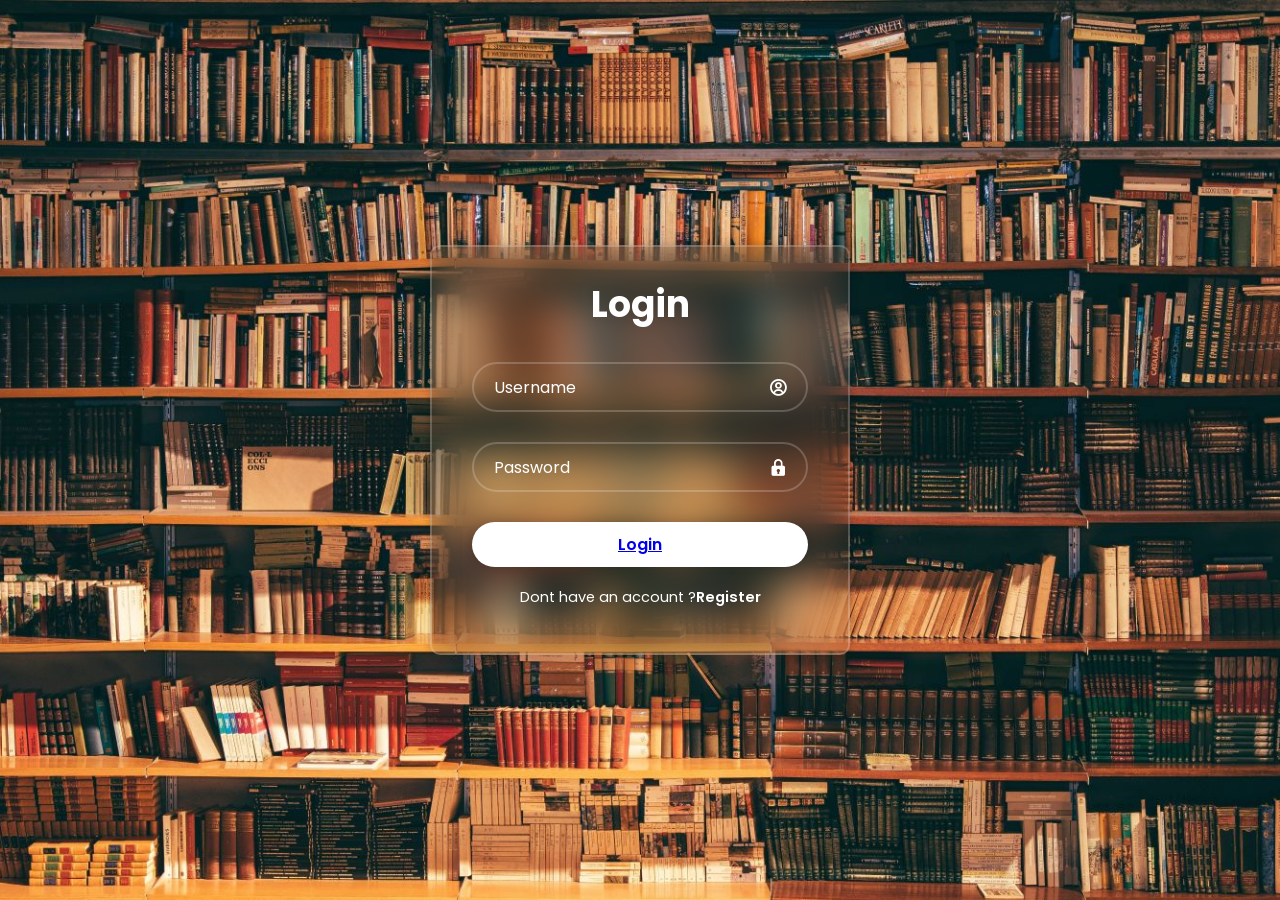
<file: index.html>
<!DOCTYPE html>
<html lang="en">
    <head>
        <meta charset="UTF-8">
        <meta http-equiv="X-UA-Compatible" content="IE=edge">
        <meta name="viewport" content="width*device-width,initial-scale=1.0">
        <title>Login </title>
        <link rel="stylesheet" href="styles.css">
        <link href='https://unpkg.com/boxicons@2.1.4/css/boxicons.min.css' rel='stylesheet'>

    </head>
    <body>
        <div class="wrapper">
            <form action="">
                <h1>Login</h1>
                <div class="input-box">
                    <input type="text" placeholder="Username" required>
                    <i class='bx bx-user-circle'></i>
                </div>
                <div class="input-box">
                    <input type="password"
                    placeholder="Password" required>
                    <i class='bx bxs-lock'></i>
                </div>
                
                <button type="submit" class="btn">
                    <a href="home.html">Login</a>
                </button>

                <div class="register-link">
                    <p> Dont have an account ?<a href="register.html">Register</a></p>
                </div>
            </form>
        </div>
    </body>
</html>
</file>
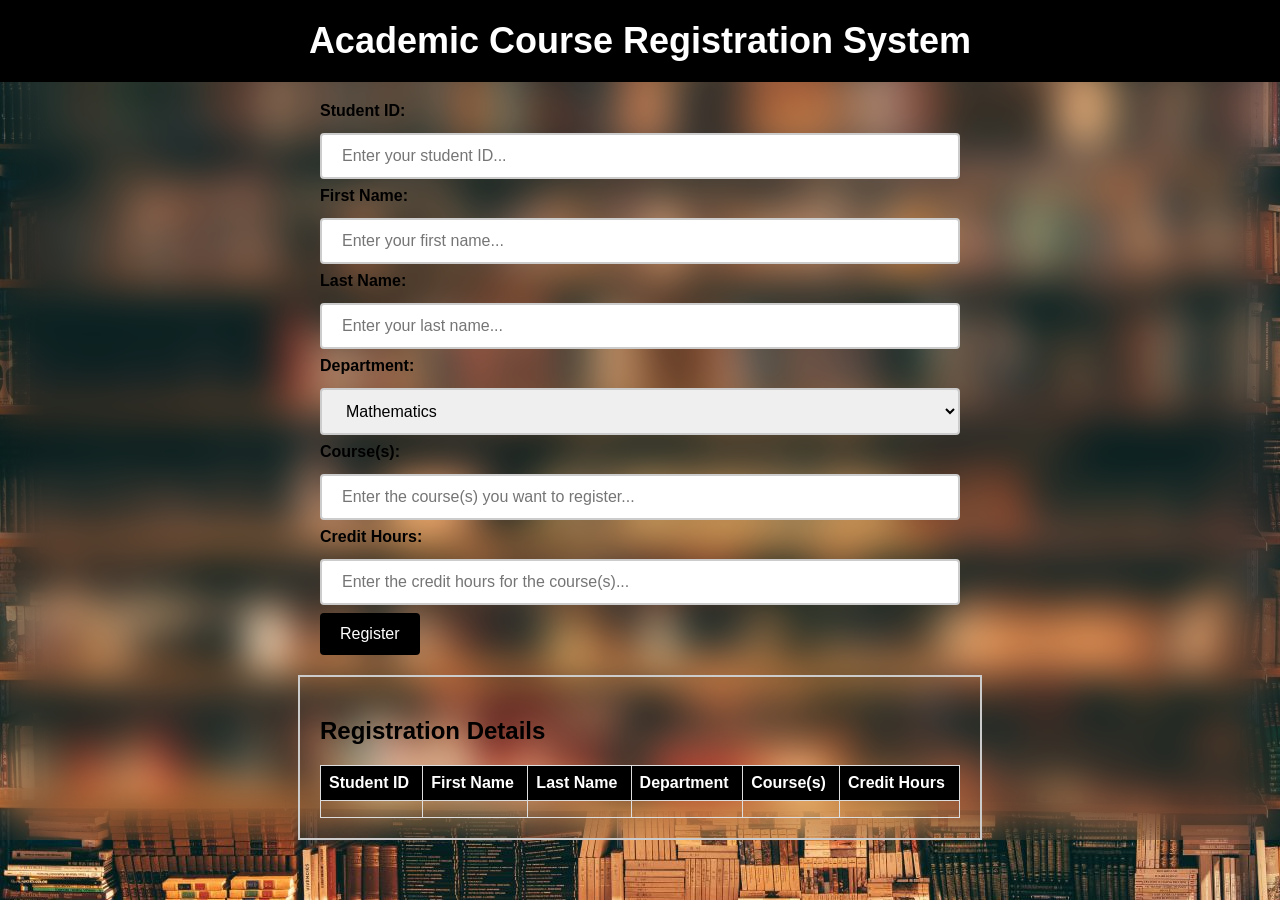
<file: courses.html>
<!DOCTYPE html>
<html>
<head>
    <meta charset="UTF-8">
        <meta http-equiv="X-UA-Compatible" content="IE=edge">
        <meta name="viewport" content="width*device-width,initial-scale=1.0">
        <title>Login </title>
        <link rel="stylesheet" href="courses.css">
</head>
<body>
  <header>
    <h1>Academic Course Registration System</h1>
  </header>
  <form>
    <label for="studentId">Student ID:</label>
    <input type="text" id="studentId" name="studentId" placeholder="Enter your student ID...">
    <label for="firstName">First Name:</label>
    <input type="text" id="firstName" name="firstName" placeholder="Enter your first name...">
    <label for="lastName">Last Name:</label>
    <input type="text" id="lastName" name="lastName" placeholder="Enter your last name...">
    <label for="department">Department:</label>
    <select id="department" name="department">
      <option value="math">Mathematics</option>
      <option value="computer">Computer Science</option>
      <option value="physics">Physics</option>
      <option value="chemistry">Chemistry</option>
      <option value="biology">Biology</option>
    </select>
    <label for="courses">Course(s):</label>
    <input type="text" id="courses" name="courses" placeholder="Enter the course(s) you want to register...">
    <label for="creditHours">Credit Hours:</label>
    <input type="number" id="creditHours" name="creditHours" placeholder="Enter the credit hours for the course(s)...">
    <input type="submit" value="Register">
  </form>
  <div class="container">
    <h2>Registration Details</h2>
    <table>
      <thead>
        <tr>
          <th>Student ID</th>
          <th>First Name</th>
          <th>Last Name</th>
          <th>Department</th>
          <th>Course(s)</th>
          <th>Credit Hours</th>
        </tr>
      </thead>
      <tbody>
        <tr>
          <td> </td>
          <td> </td>
          <td> </td>
          <td> </td>
          <td> </td>
          <td> </td>
        </tr>
        <!--<tr>
          <td>234567</td>
          <td>Jane</td>
          <td>Smith</td>
          <td>Mathematics</td>
          <td>MTH101</td>
          <td>3</td>
        </tr>
        <tr>
          <td>345678</td>
          <td>Bob</td>
          <td>Jones</td>
          <td>Physics</td>
          <td>PHY201, PHY202</td>
          <td>6</td>
        </tr>!-->
      </tbody>
    </table>
  </div>
</body>
</html>
</file>
<file: styles.css>
@import url("https://fonts.googleapis.com/css2?family=Poppins:wght@300;400;500;600;700;800;900&display=swap");
*{
    margin: 0;
    padding: 0;
    box-sizing: border-box;
    font-family: "Poppins",sans-serif;
}
body{
    display: flex;
    justify-content: center;
    align-items: center;
    min-height: 100vh;
    background: url(imgs/lib.jpg) no-repeat;
    background-size: cover;
    background-position: center;
}
.wrapper{
    width: 420px;
    background: transparent;
    border: 2px solid  rgb(255, 255, 255,.2);
    backdrop-filter: blur(20px);
    box-shadow: 0 0 10px rgba(0, 0, 0, .2);
    color: #fff;
    border-radius: 10px;
    padding: 30px 40px;
} 
.wrapper h1{
    font-size: 36px;
    text-align: center;
}
.wrapper .input-box{
    position: relative;
    width: 100%;
    height: 50px;
    margin: 30px 0;
}
.input-box input{
    width: 100%;
    height: 100%;
    background: transparent;
    border: none;
    outline: none;
    border: 2px solid rgb(255, 255, 255,.2);
    border-radius: 40px;
    font-size: 16px;
    color: #fff;
    padding: 20px 45px 20px 20px;
}
.input-box input::placeholder{
    color: #fff;
}
.input-box i{
    position: absolute;
    right: 20px;
    top: 50%;
    transform: translateY(-50%);
    font-size: 20px;
}
.wrapper .remember-forgot{
    display: flex;
    justify-content: space-between;
    font-size: 14.5px;
    margin: -15px 0 15px;
}
.remember-forgot label imput{
    accent-color: #fff;
    text-decoration: none;
}
.remember-forgot a:hover{
    text-decoration: underline;
}
.wrapper .btn{
    width: 100%;
    height: 45px;
    background: #fff;
    border: none;
    outline: none;
    border-radius: 40px;
    box-shadow: 0 0 10px rgba(0, 0, 0, .1);
    cursor: pointer;
    font-size: 16px;
    color: #333;
    font-weight: 600;
}
.wrapper .register-link{
    font-size: 14.5px;
    text-align: center;
    margin: 20px 0 15px;
}
.register-link p a{
    color: #fff;
    text-decoration: none;
    font-weight: 600;
}
.register-link p a:hover{
    text-decoration: underline;
}
</file>
<file: courses.css>
body{
    font-family: Arial, Helvetica, sans-serif;
    background: url(imgs/lib.jpg) 
    no-repeat;
    backdrop-filter: blur(20px);

    margin: 0;
    padding: 0;
  }
  header{
    background-color: #000000;
    color: #fff;
    padding: 20px;
    text-align: center;
  }
  h1{
    margin: 0;
    font-size: 36px;
    font-weight: bold;
  }
  form{
    width: 50%;
    margin: 20px auto;
  }
  label{
    display: block;
    margin-bottom: 5px;
    font-weight: bold;
  }
  input[type=text],input[type=number],select{
    width: 100%;
    padding: 12px 20px;
    margin: 8px 0;
    box-sizing: border-box;
    border: 2px solid #ccc;
    border-radius: 4px;
    font-size: 16px;
  }
  input[type=submit]{
    background-color: #000000;
    color: #fff;
    padding: 12px 20px;
    border: none;
    border-radius: 4px;
    cursor: pointer;
    font-size: 16px;
  }
  input[type=submit]:hover{
    background-color: #0069d9;
  }
  .container{
    width: 50%;
    margin: 20px auto;
    border: 2px solid #ccc;
    padding: 20px;
  }
  table{
    width: 100%;
    border-collapse: collapse;
    margin-top: 20px;
  }
  th, td{
    border: 1px solid #ddd;
    text-align: left;
    padding: 8px;
    font-size: 16px;
  }
  th{
    background-color: #000000;
    color: #fff;
    font-weight: bold;
  }
</file>
